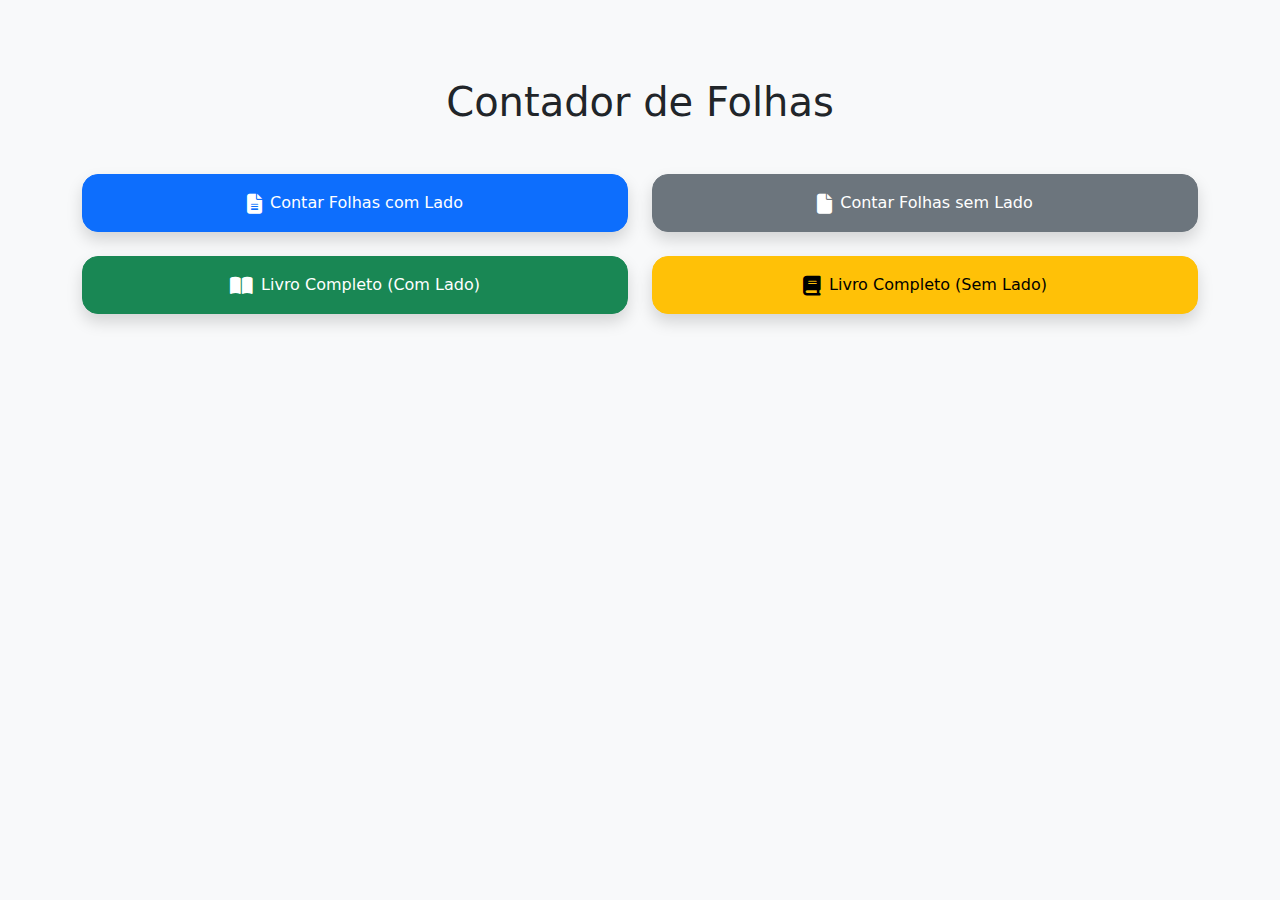
<file: index.html>
<!DOCTYPE html>
<html lang="pt-BR">

<head>
  <meta charset="UTF-8">
  <meta name="viewport" content="width=device-width, initial-scale=1">

  <meta name="description" content="Ferramenta para contar folhas considerando o lado (frente/verso) e sem considerar o lado (frente/verso).">
  <meta name="keywords" content="contador de folhas, impressão, páginas, cálculo de papel, sem lado, frente e verso">
  <meta name="author" content="Diuliano Venâncio">

  <title>Contador de Folhas</title>
  <link rel="icon" type="image/png" href="assets/img/icon.png">
  <link href="https://cdn.jsdelivr.net/npm/bootstrap@5.3.3/dist/css/bootstrap.min.css" rel="stylesheet">
  <link rel="stylesheet" href="https://cdnjs.cloudflare.com/ajax/libs/font-awesome/6.5.0/css/all.min.css">
  <link rel="stylesheet" href="assets/css/style.css">
</head>

<body>
  <div class="container py-5">
    <h1 class="text-center mb-5">Contador de Folhas</h1>

    <div class="row row-cols-1 row-cols-md-2 g-4">

      <div class="col">
        <a href="pages/com-lado.html" class="btn btn-primary w-100 py-3 d-flex align-items-center justify-content-center gap-2 shadow rounded-4">
          <i class="fas fa-file-alt fa-lg"></i>
          <span>Contar Folhas com Lado</span>
        </a>
      </div>

      <div class="col">
        <a href="pages/sem-lado.html" class="btn btn-secondary w-100 py-3 d-flex align-items-center justify-content-center gap-2 shadow rounded-4">
          <i class="fas fa-file fa-lg"></i>
          <span>Contar Folhas sem Lado</span>
        </a>
      </div>

      <div class="col">
        <a href="pages/livro-completo-com-lado.html" class="btn btn-success w-100 py-3 d-flex align-items-center justify-content-center gap-2 shadow rounded-4">
          <i class="fas fa-book-open fa-lg"></i>
          <span>Livro Completo (Com Lado)</span>
        </a>
      </div>

      <div class="col">
        <a href="pages/livro-completo-sem-lado.html" class="btn btn-warning w-100 py-3 d-flex align-items-center justify-content-center gap-2 shadow rounded-4">
          <i class="fas fa-book fa-lg"></i>
          <span>Livro Completo (Sem Lado)</span>
        </a>
      </div>

    </div>
  </div>
</body>


</html>
</file>
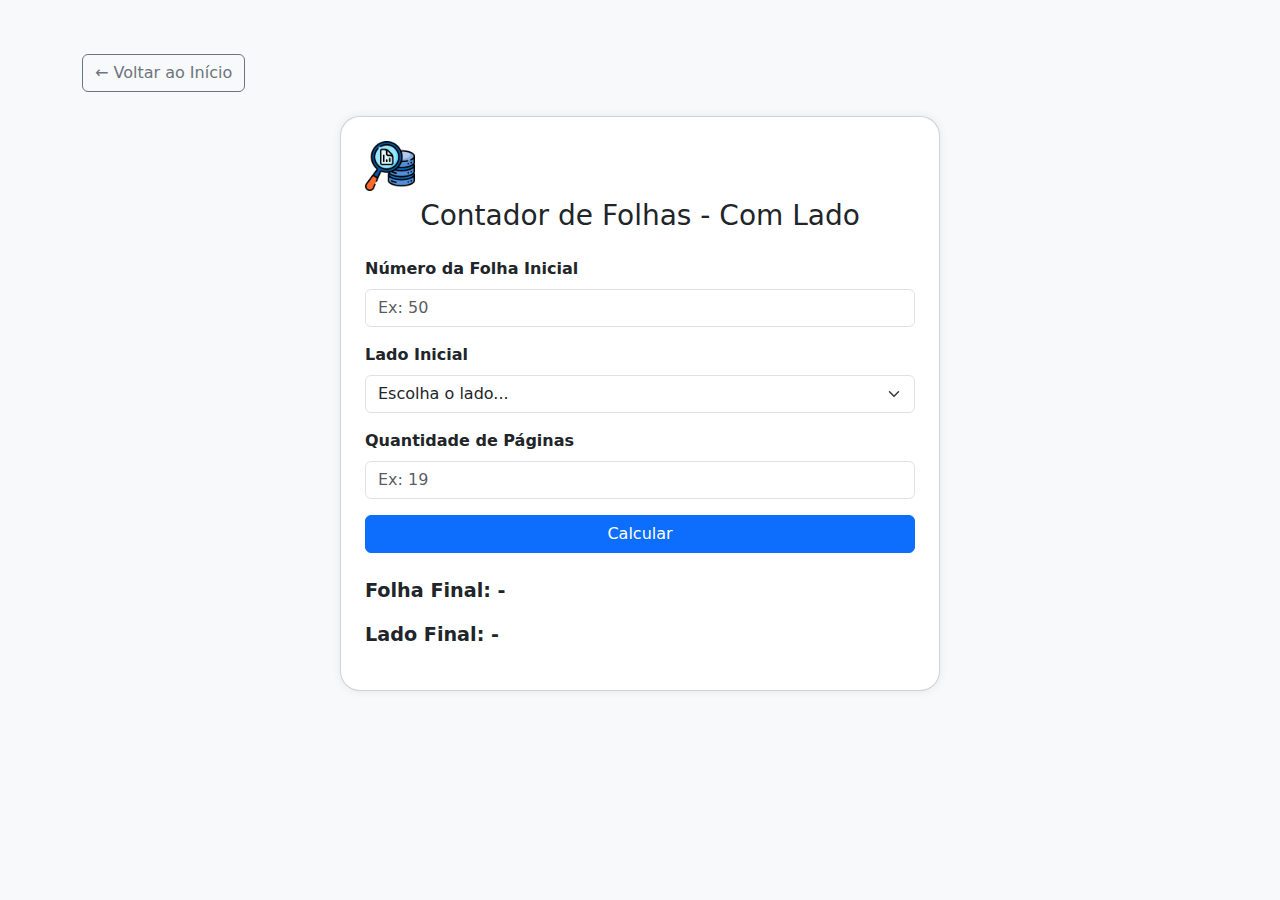
<file: pages/com-lado.html>
<!DOCTYPE html>
<html lang="pt-BR">

<head>
    <meta charset="UTF-8">
    <meta name="viewport" content="width=device-width, initial-scale=1.0">

    <meta name="description"
        content="Ferramenta para contar folhas frente e verso, útil para impressão e controle de páginas.">
    <meta name="keywords" content="contador de folhas, impressão, páginas, frente e verso, cálculo de papel">
    <meta name="author" content="Diuliano Venâncio">

    <title>Contador de Folhas - Com Lado</title>

    <link rel="icon" type="image/png" href="../assets/img/icon.png">
    <link href="https://cdn.jsdelivr.net/npm/bootstrap@5.3.3/dist/css/bootstrap.min.css" rel="stylesheet">
    <link rel="stylesheet" href="../assets/css/style.css">
</head>

<body>

    <div class="container py-4">

        <!-- Botão de Voltar -->
        <div class="mb-4">
            <a href="../index.html" class="btn btn-outline-secondary">
                ← Voltar ao Início
            </a>
        </div>

        <!-- Card principal -->
        <div class="card p-4">
            <img src="../assets/img/icon.png" alt="Ícone" width="50px" class="mb-2" />
            <h3 class="text-center mb-4">Contador de Folhas - Com Lado</h3>

            <!-- Número da folha inicial -->
            <div class="mb-3">
                <label class="form-label">Número da Folha Inicial</label>
                <input type="number" id="folhaInicial" class="form-control" placeholder="Ex: 50">
            </div>

            <!-- Lado inicial -->
            <div class="mb-3">
                <label class="form-label">Lado Inicial</label>
                <select id="ladoInicial" class="form-select">
                    <option value="" disabled selected>Escolha o lado...</option>
                    <option value="Frente">Frente</option>
                    <option value="Verso">Verso</option>
                </select>
            </div>

            <!-- Quantidade de páginas -->
            <div class="mb-3">
                <label class="form-label">Quantidade de Páginas</label>
                <input type="number" id="quantidade" class="form-control" placeholder="Ex: 19">
            </div>

            <!-- Botão de cálculo -->
            <button class="btn btn-primary w-100" onclick="calcular()">Calcular</button>

            <!-- Resultados -->
            <div class="mt-4">
                <p class="result">Folha Final: <span id="folhaFinal">-</span></p>
                <p class="result">Lado Final: <span id="ladoFinal">-</span></p>
            </div>
        </div>
    </div>

    <script src="../js/com-lado.js"></script>
</body>

</html>
</file>
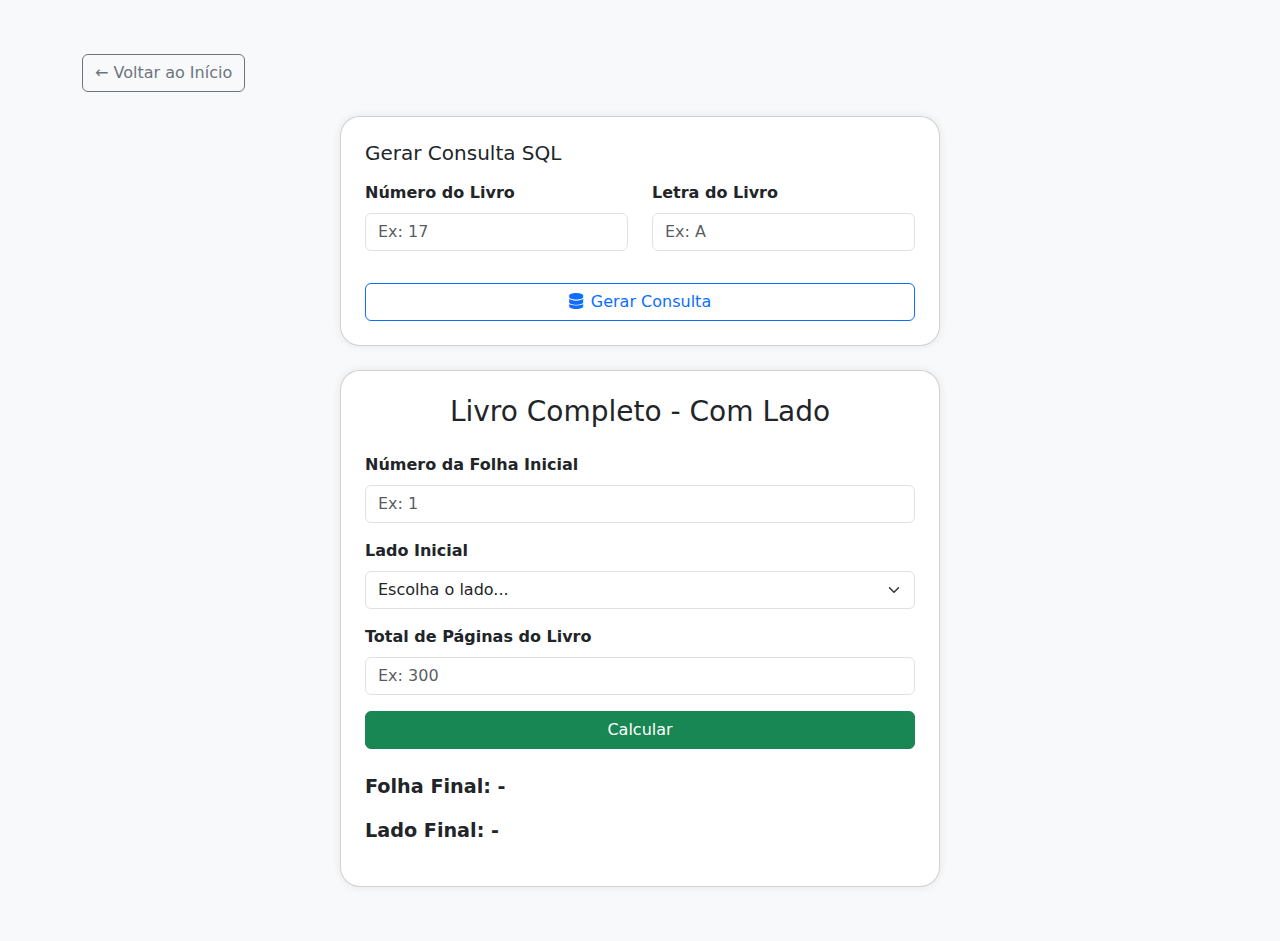
<file: pages/livro-completo-com-lado.html>
<!DOCTYPE html>
<html lang="pt-BR">
<head>
  <meta charset="UTF-8" />
  <meta name="viewport" content="width=device-width, initial-scale=1.0" />

  <meta name="description"
      content="Ferramenta para contar folhas frente e verso, útil para impressão e controle de páginas.">
  <meta name="keywords" content="contador de folhas, impressão, páginas, frente e verso, cálculo de papel">
  <meta name="author" content="Diuliano Venâncio">

  <title>Livro Completo - Com Lado</title>
  <link rel="icon" href="../assets/img/icon.png" />
  <link href="https://cdn.jsdelivr.net/npm/bootstrap@5.3.3/dist/css/bootstrap.min.css" rel="stylesheet" />
  <link rel="stylesheet" href="https://cdnjs.cloudflare.com/ajax/libs/font-awesome/6.5.0/css/all.min.css">
  <link rel="stylesheet" href="../assets/css/style.css" />
</head>
<body>

  <div class="container py-4">
    <a href="../index.html" class="btn btn-outline-secondary mb-4">← Voltar ao Início</a>

    <div class="card p-4 mb-4">
        <h5 class="mb-3">Gerar Consulta SQL</h5>
      
        <div class="row mb-3">
          <div class="col-md-6 mb-3">
            <label for="numeroLivro" class="form-label">Número do Livro</label>
            <input type="number" id="numeroLivro" class="form-control" placeholder="Ex: 17">
          </div>
      
          <div class="col-md-6 mb-3">
            <label for="letraLivro" class="form-label">Letra do Livro</label>
            <input type="text" id="letraLivro" class="form-control" placeholder="Ex: A" maxlength="1">
          </div>
        </div>
      
        <button onclick="gerarConsulta()" class="btn btn-outline-primary w-100">
          <i class="fas fa-database me-2"></i>Gerar Consulta
        </button>
      
        <div id="resultadoConsulta" class="mt-4 d-none">
          <label class="form-label">Consulta SQL:</label>
          <div class="input-group">
            <textarea id="querySQL" class="form-control" rows="4" readonly></textarea>
            <button class="btn btn-outline-warning" onclick="copiarQuery()">
              <i class="fas fa-copy"></i>
            </button>
          </div>
        </div>
      </div>
      

    <div class="card p-4">
      <h3 class="text-center mb-4">Livro Completo - Com Lado</h3>

      <div class="mb-3">
        <label class="form-label">Número da Folha Inicial</label>
        <input type="number" id="folhaInicial" class="form-control" placeholder="Ex: 1">
      </div>

      <div class="mb-3">
        <label class="form-label">Lado Inicial</label>
        <select id="ladoInicial" class="form-select">
            <option value="" disabled selected>Escolha o lado...</option>
            <option value="Frente">Frente</option>
            <option value="Verso">Verso</option>
        </select>
      </div>

      <div class="mb-3">
        <label class="form-label">Total de Páginas do Livro</label>
        <input type="number" id="quantidade" class="form-control" placeholder="Ex: 300">
      </div>

      <button class="btn btn-success w-100" onclick="calcular()">Calcular</button>

      <div class="mt-4">
        <p class="result">Folha Final: <span id="folhaFinal">-</span></p>
        <p class="result">Lado Final: <span id="ladoFinal">-</span></p>
      </div>
    </div>
  </div>

  <script src="../js/livro-completo-com-lado.js"></script>
</body>
</html>
</file>
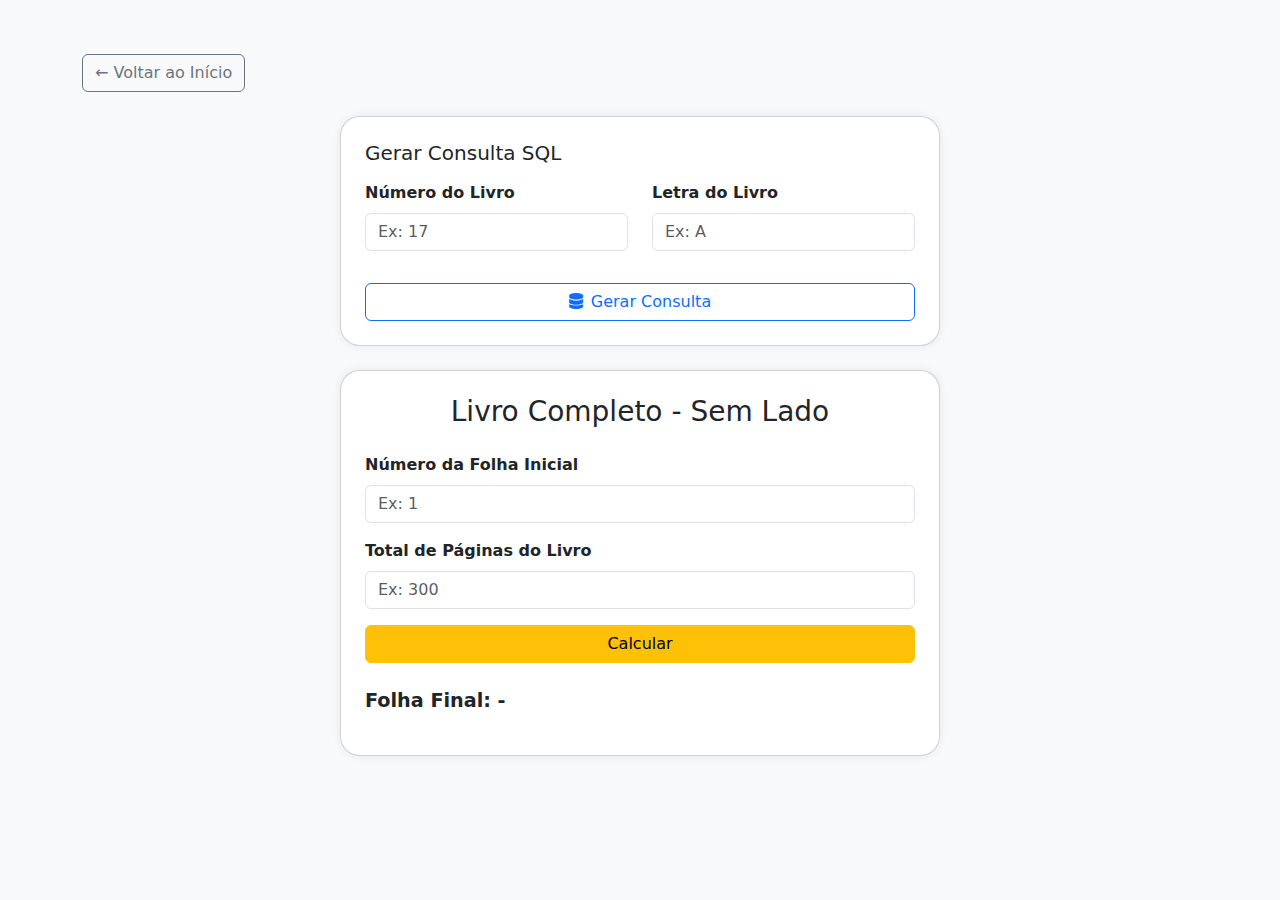
<file: pages/livro-completo-sem-lado.html>
<!DOCTYPE html>
<html lang="pt-BR">
<head>
  <meta charset="UTF-8" />
  <meta name="viewport" content="width=device-width, initial-scale=1.0" />

  <meta name="description" content="Ferramenta para contar folhas usadas sem considerar o lado (frente/verso).">
  <meta name="keywords" content="contador de folhas, impressão, páginas, cálculo de papel, sem lado">
  <meta name="author" content="Diuliano Venâncio">
  
  <title>Livro Completo - Sem Lado</title>
  <link rel="icon" href="../assets/img/icon.png" />
  <link href="https://cdn.jsdelivr.net/npm/bootstrap@5.3.3/dist/css/bootstrap.min.css" rel="stylesheet" />
  <link rel="stylesheet" href="https://cdnjs.cloudflare.com/ajax/libs/font-awesome/6.5.0/css/all.min.css">
  <link rel="stylesheet" href="../assets/css/style.css" />
</head>
<body>

  <div class="container py-4">
    <a href="../index.html" class="btn btn-outline-secondary mb-4">← Voltar ao Início</a>

    <div class="card p-4 mb-4">
        <h5 class="mb-3">Gerar Consulta SQL</h5>
      
        <div class="row mb-3">
          <div class="col-md-6 mb-3">
            <label for="numeroLivro" class="form-label">Número do Livro</label>
            <input type="number" id="numeroLivro" class="form-control" placeholder="Ex: 17">
          </div>
      
          <div class="col-md-6 mb-3">
            <label for="letraLivro" class="form-label">Letra do Livro</label>
            <input type="text" id="letraLivro" class="form-control" placeholder="Ex: A" maxlength="1">
          </div>
        </div>
      
        <button onclick="gerarConsulta()" class="btn btn-outline-primary w-100">
          <i class="fas fa-database me-2"></i>Gerar Consulta
        </button>
      
        <div id="resultadoConsulta" class="mt-4 d-none">
          <label class="form-label">Consulta SQL:</label>
          <div class="input-group">
            <textarea id="querySQL" class="form-control" rows="4" readonly></textarea>
            <button class="btn btn-outline-warning" onclick="copiarQuery()">
              <i class="fas fa-copy"></i>
            </button>
          </div>
        </div>
      </div>
      

    <div class="card p-4">
      <h3 class="text-center mb-4">Livro Completo - Sem Lado</h3>

      <div class="mb-3">
        <label class="form-label">Número da Folha Inicial</label>
        <input type="number" id="folhaInicial" class="form-control" placeholder="Ex: 1">
      </div>

      <div class="mb-3">
        <label class="form-label">Total de Páginas do Livro</label>
        <input type="number" id="quantidade" class="form-control" placeholder="Ex: 300">
      </div>

      <button class="btn btn-warning w-100" onclick="calcular()">Calcular</button>

      <div class="mt-4">
        <p class="result">Folha Final: <span id="folhaFinal">-</span></p>
      </div>
    </div>
  </div>

  <script src="../js/livro-completo-sem-lado.js"></script>
</body>
</html>
</file>
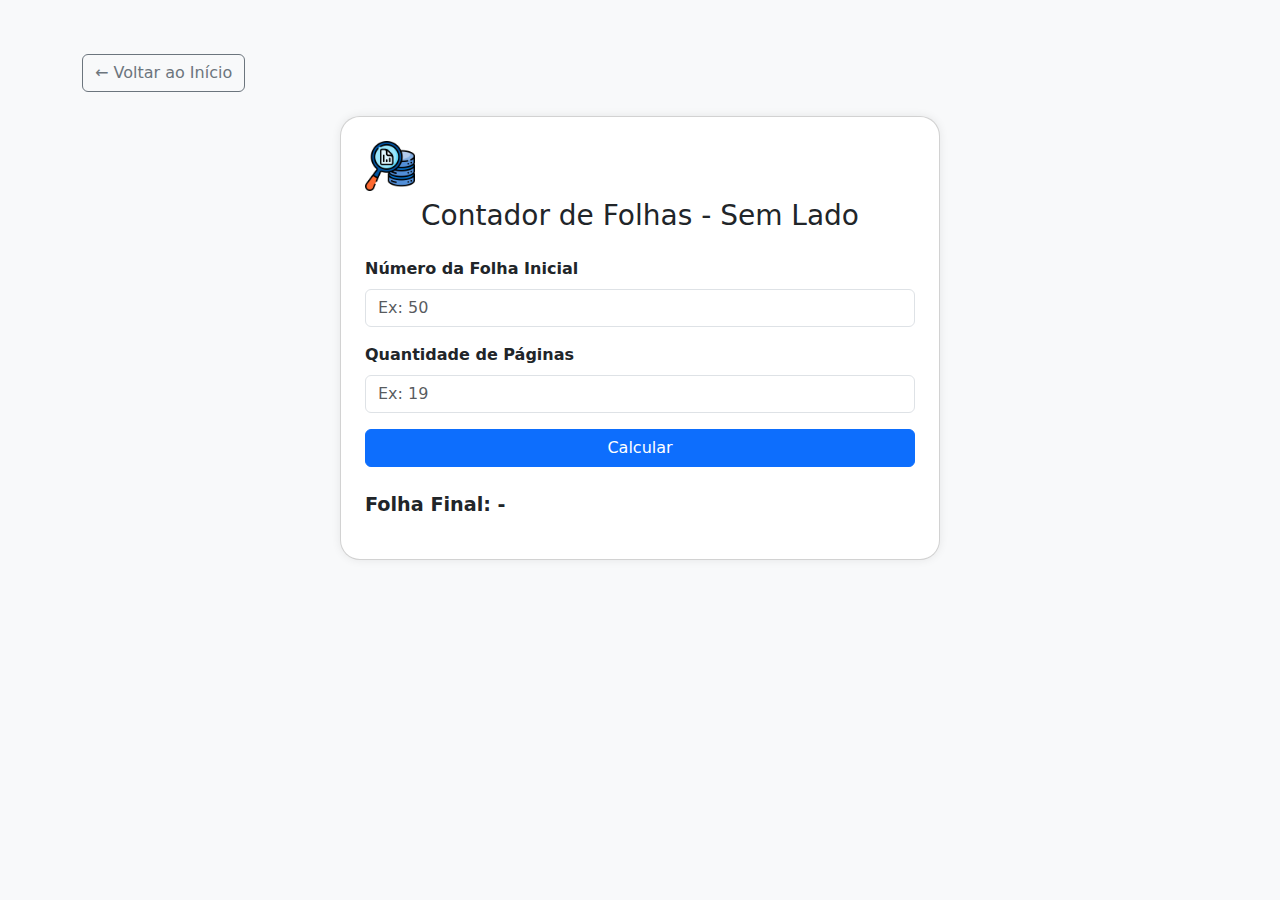
<file: pages/sem-lado.html>
<!DOCTYPE html>
<html lang="pt-BR">

<head>
    <meta charset="UTF-8">
    <meta name="viewport" content="width=device-width, initial-scale=1.0">

    <meta name="description" content="Ferramenta para contar folhas usadas sem considerar o lado (frente/verso).">
    <meta name="keywords" content="contador de folhas, impressão, páginas, cálculo de papel, sem lado">
    <meta name="author" content="Diuliano Venâncio">

    <title>Contador de Folhas - Sem Lado</title>

    <link rel="icon" type="image/png" href="../assets/img/icon.png">
    <link href="https://cdn.jsdelivr.net/npm/bootstrap@5.3.3/dist/css/bootstrap.min.css" rel="stylesheet">
    <link rel="stylesheet" href="../assets/css/style.css">
</head>

<body>

    <div class="container py-4">

        <!-- Botão de Voltar -->
        <div class="mb-4">
            <a href="../index.html" class="btn btn-outline-secondary">
                ← Voltar ao Início
            </a>
        </div>

        <!-- Card principal -->
        <div class="card p-4">
            <img src="../assets/img/icon.png" alt="Ícone" width="50px" class="mb-2" />
            <h3 class="text-center mb-4">Contador de Folhas - Sem Lado</h3>

            <!-- Número da folha inicial -->
            <div class="mb-3">
                <label class="form-label">Número da Folha Inicial</label>
                <input type="number" id="folhaInicial" class="form-control" placeholder="Ex: 50">
            </div>

            <!-- Quantidade de páginas -->
            <div class="mb-3">
                <label class="form-label">Quantidade de Páginas</label>
                <input type="number" id="quantidade" class="form-control" placeholder="Ex: 19">
            </div>

            <!-- Botão de cálculo -->
            <button class="btn btn-primary w-100" onclick="calcular()">Calcular</button>

            <!-- Resultado -->
            <div class="mt-4">
                <p class="result">Folha Final: <span id="folhaFinal">-</span></p>
            </div>
        </div>
    </div>

    <script src="../js/sem-lado.js"></script>
</body>

</html>
</file>
<file: assets/css/style.css>
body {
    background: #f8f9fa;
    padding: 30px;
  }
  
  .card {
    max-width: 600px;
    margin: auto;
    border-radius: 20px;
    box-shadow: 0 0 10px rgba(0,0,0,0.08);
  }
  
  .form-label {
    font-weight: 600;
  }
  
  .result {
    font-size: 1.2rem;
    font-weight: bold;
  }
</file>
